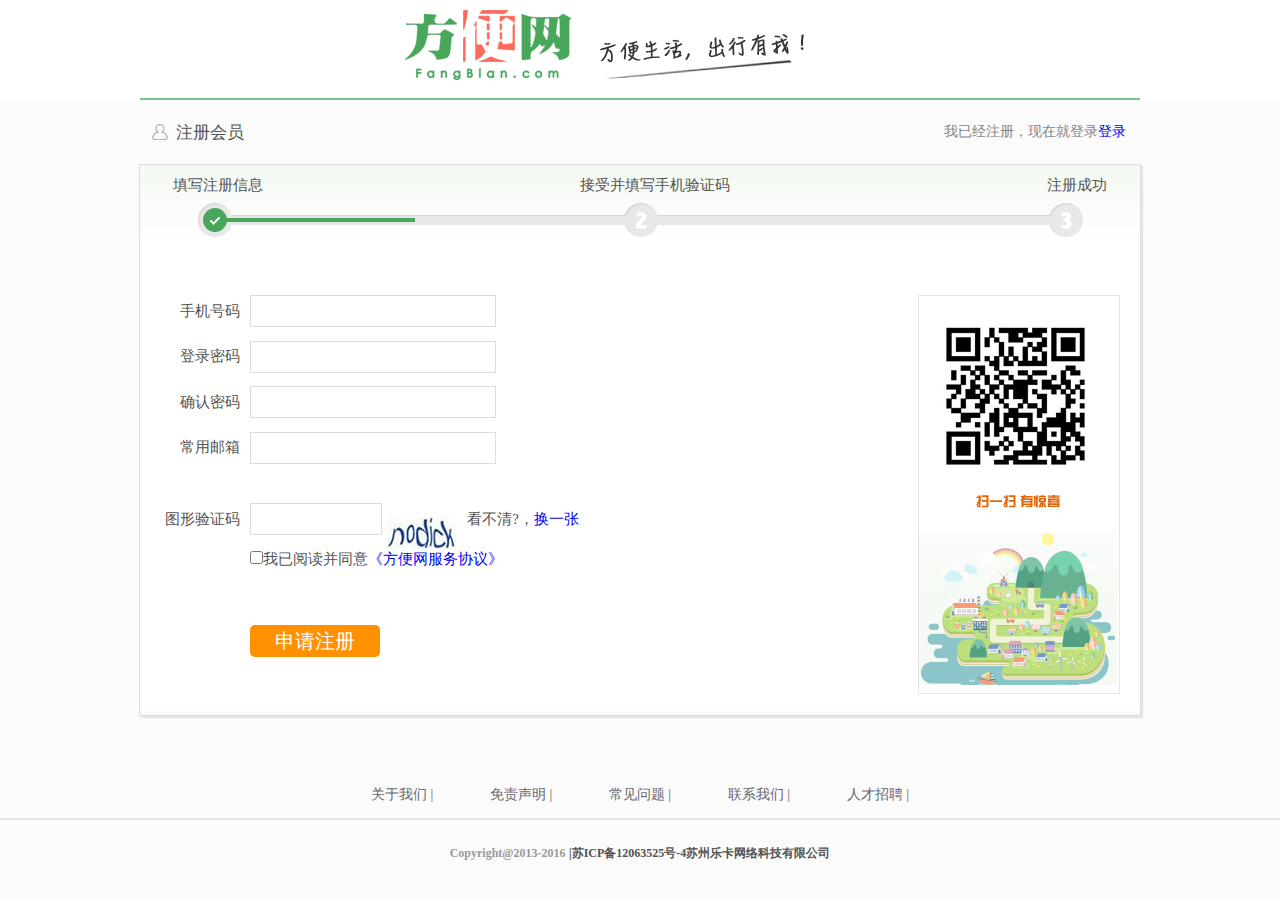
<file: index.html>
<!DOCTYPE html>
<html>
	<head>
		<meta charset="UTF-8">
		<title>方便网注册登录</title>
		<link rel="stylesheet" type="text/css" href="css/common.css"/>
		<link rel="stylesheet" type="text/css" href="css/style.css"/>
		<script src="js/common.js"></script>
		<script src="js/jquery-1.10.2.js"></script>
		<script src="js/js.js"></script>
	</head>
	<body>
		<!--头部-->
		<header>
			<!--头部顶端-->
			<div class="top">
				<img src="images/logo.png"/>
				<img src="images/logo1.png"/>
			</div>
		</header>
		<!--主体部分-->
		<section>
			<!--中间部分顶端-->
			<div class="sec-top">
				<img src="images/icon9_1.png"/><span>注册会员</span>				
				<p>我已经注册，现在就登录<a href="#">登录</a></p>
			</div>
			<!--中间部分主体-->
			<div class="sec-content">
				<div class="con-top">
					<ul>
						<li>填写注册信息</li>
						<li>接受并填写手机验证码</li>
						<li>注册成功</li>
					</ul>
					<ul>
						<li>
							<img src="images/regis1.png"/>
						</li>
						<li>
							<img src="images/regis3.png"/>
						</li>
						<li>
							<img src="images/regis4.png"/>
						</li>
					</ul>
				</div>
				<!--中间部分主要内容-->
				<div class="con-main">
					<div class="main-left">
						<div class="leftinput">
							<span>手机号码</span><input type="text" name="phone" id="phone"/>
							<br>
							
							<span>登录密码</span><input type="password" name="pwd" id="pwd">
							<br>

							<span>确认密码</span><input type="password" name="repwd" id="repwd">
							<br>

							<span>常用邮箱</span><input type="text" name="email" id="email">
							<br>

							<ul id="myul">
								<li>
									<img src="images/icon21_1.png" id="phoneInfor">
									<img src="images/icon35.png" id="phoneOk">
									<span id="phoneWrong">
										<img src="images/icon21.png">
										手机号码格式不正确
									</span>
								</li>

								<li>
									<img src="images/icon21_1.png" id="pwdInfor">
									<img src="images/icon35.png" id="pwdOk">
									<span id="pwdWrong">
										<img src="images/icon21.png" >
										密码格式错误
									</span>
								</li>
								<li>
									<img src="images/icon21_1.png" id="repwdInfor">
									<img src="images/icon35.png" id="repwdOk">
									<span id="repwdWrong">
										<img src="images/icon21.png" >
										两次密码不一致
									</span>
								</li>
								<li>
									<img src="images/icon21_1.png" id="emailInfor">
									<img src="images/icon35.png" id="emailOk">
									<span id="emailWrong">
										<img src="images/icon21.png" >
										邮箱格式不正确
									</span>
								</li>
							</ul>

							<span>图形验证码</span><input type="text" name="valid" id="val">
							<img src="images/icon36.png" class="validimg">
							<span id="valInfor">看不清?，<a href="#">换一张</a></span>
						</div>
						<div class="leftchb">
							<div class="chb">
								<input type="checkbox" value="" id="agree"><label for="agree">我已阅读并同意<a href="#">《方便网服务协议》</a></label>
							</div>							
						</div>
						<div class="main-bottom">
							<button type="button" id="applybtn">申请注册</button>
						</div>
					</div>
					<div class="main-right">
						<img src="images/webchat.png">
						<img src="images/regis7.png">
						<img src="images/regis6.png">
					</div>
				</div>				
			</div>
			<div class="sec-bottom">
				<ul>
					<li>关于我们
						<span>|</span>
					</li>
					<li>免责声明
						<span>|</span>
					</li>
					<li>常见问题
						<span>|</span>
					</li>
					<li>联系我们
						<span>|</span>
					</li>
					<li>人才招聘
						<span>|</span>
					</li>
				</ul>
			</div>
		</section>
		<footer>
			<div class="bottom">
				<span>Copyright@2013-2016</span>
				<span>|苏ICP备12063525号-4苏州乐卡网络科技有限公司</span>
			</div>
			
		</footer>
	</body>
</html>
</file>
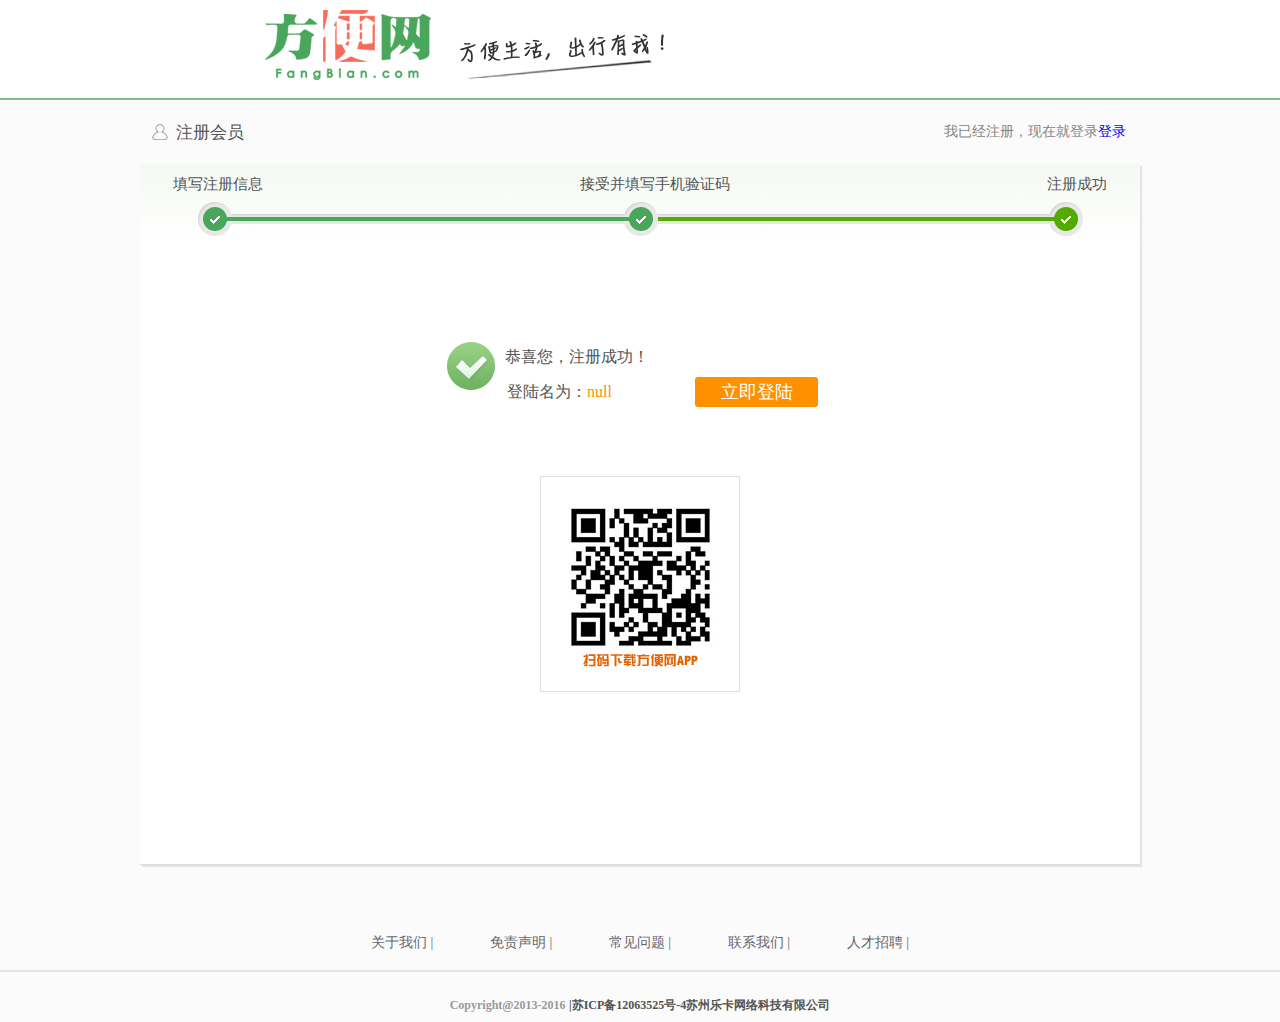
<file: login.html>
<!DOCTYPE html>
<html lang="en">
<head>
	<meta charset="UTF-8">
	<title>登录</title>
	<link rel="stylesheet" type="text/css" href="css/common.css"/>
	<link rel="stylesheet" type="text/css" href="css/login.css"/>
	<script src="js/jquery-1.10.2.js"></script>
	<script src="js/login.js"></script>
</head>
<body>
	<!--头部-->
	<header>
		<!--头部顶端-->
		<div class="top">
			<img src="images/logo.png"/>
			<img src="images/logo1.png"/>
		</div>
	</header>
	<!--主体部分-->
		<section>
			<!--中间部分顶端-->
			<div class="sec-top">
				<img src="images/icon9_1.png"/><span>注册会员</span>				
				<p>我已经注册，现在就登录<a href="#">登录</a></p>
			</div>
			<!--中间部分主体-->
			<div class="sec-content">
			<!--中间部分主体顶端-->
				<div class="con-top">
					<ul>
						<li>填写注册信息</li>
						<li>接受并填写手机验证码</li>
						<li>注册成功</li>
					</ul>
					<ul>
						<li>
							<img src="images/regis1.png"/>
						</li>
						<li>
							<img src="images/regis2.png"/>
						</li>
						<li>
							<img src="images/regis5.png"/>
						</li>
					</ul>
				</div>
				<!--中间部分主体中间-->
				<div class="con-main">
					<div class="main1">
						<img src="images/icon34.png">
						<span>恭喜您，注册成功！</span>
						<p>登陆名为：<span id="name">15962425175</span></p>
						<button type="button" id="loginbtn">立即登陆</button>
					</div>
					<div class="main2">
						<img src="images/webchat.png" alt="">
						<img src="images/text.png" alt="">
					</div>
				</div>
			<div class="sec-bottom">
				<ul>
					<li>关于我们
						<span>|</span>
					</li>
					<li>免责声明
						<span>|</span>
					</li>
					<li>常见问题
						<span>|</span>
					</li>
					<li>联系我们
						<span>|</span>
					</li>
					<li>人才招聘
						<span>|</span>
					</li>
				</ul>
			</div>
		</section>
			<!--阴影-->
			<div class="over"></div>
			<!--弹框登录-->
			<div class="login">
				<div class="logintop">
					<ul>
						<li class="click">密码登录</li>
						<li>手机验证码登录</li>
					</ul>
				</div>
				<div class="wrap">
					<div class="loginpwd">
						<input type="text" placeholder="手机号" class="phonenum">
						<input type="password" placeholder="密码" class="pwd">
						<div class="pwderror">帐号密码不一致</div>
						<div>
							<div>
								<input type="checkbox" id="autologin"><label for="autologin">自动登录</label>
							</div>
							<a href="#">忘记密码？</a>
						</div>
						<button class="loginbtn1" type="button">登录</button>
						<div class="regist">
							<p>还不是方便网会员？<a href="index.html">免费注册</a></p>
						</div>
					</div>
					<!--手机号验证登录-->
					<div  class="codelogin">
						<input type="text" placeholder="手机号" class="phonenum1">
						<input type="text" placeholder="验证码"><img src="images/icon32.png">
						<span>看不清楚？</span>
						<a href="">换一张</a>
						<input type="text" placeholder="手机验证码">
						<span>获取手机验证码</span>
						<button class="loginbtn2" type="button">登录</button>
						<div class="regist2">
							<p>还不是方便网会员？<a href="index.html">免费注册</a></p>
						</div>
					</div>
				</div>
			</div>
		<footer>
			<div class="bottom">
				<span>Copyright@2013-2016</span>
				<span>|苏ICP备12063525号-4苏州乐卡网络科技有限公司</span>
			</div>
			
		</footer>

</body>
</html>
</file>
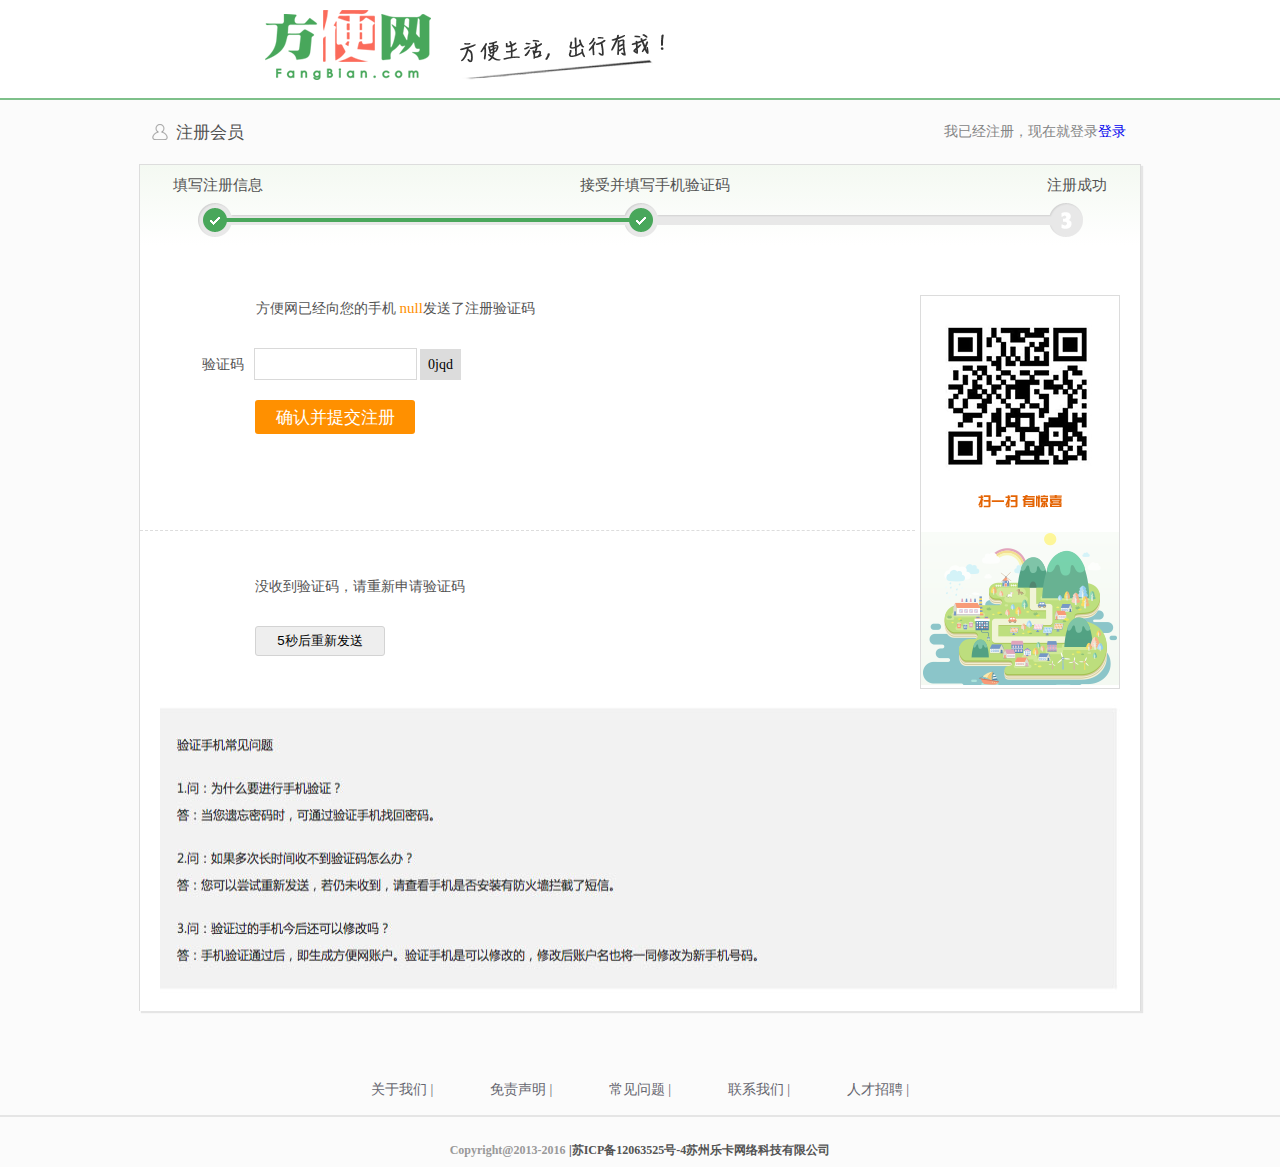
<file: regist.html>
<!DOCTYPE html>
<html lang="en">
<head>
	<meta charset="UTF-8">
	<title>手机验证注册</title>
	<link rel="stylesheet" type="text/css" href="css/common.css"/>
	<link rel="stylesheet" type="text/css" href="css/stylereg.css"/>
	<script src="js/jquery-1.10.2.js"></script>
	<script src="js/regist.js"></script>
</head>
<body>
	<!--头部-->
	<header>
		<!--头部顶端-->
		<div class="top">
			<img src="images/logo.png"/>
			<img src="images/logo1.png"/>
		</div>
	</header>
	<!--主体部分-->
		<section>
			<!--中间部分顶端-->
			<div class="sec-top">
				<img src="images/icon9_1.png"/><span>注册会员</span>				
				<p>我已经注册，现在就登录<a href="#">登录</a></p>
			</div>
			<!--中间部分主体-->
			<div class="sec-content">
			<!--中间部分主体顶端-->
				<div class="con-top">
					<ul>
						<li>填写注册信息</li>
						<li>接受并填写手机验证码</li>
						<li>注册成功</li>
					</ul>
					<ul>
						<li>
							<img src="images/regis1.png"/>
						</li>
						<li>
							<img src="images/regis2.png"/>
						</li>
						<li>
							<img src="images/regis4.png"/>
						</li>
					</ul>
				</div>
				<!--中间部分主体中间-->
				<div class="con-main">
					<div class="main-left">
						<div class="left1">
							<p>方便网已经向您的手机 <span id="pnumber"></span>发送了注册验证码</p>
							<div>验证码<input type="text" id="number"><span class="radnum"></span>
							<span id="wronum"></span></div>
							<button type="button" id="regist">确认并提交注册</button>
						</div>
						<div class="left2">
							<p>没收到验证码，请重新申请验证码</p>
							<button type="button" id="sendbtn"><span id="seconds">5</span>秒后重新发送</button>
						</div>
					</div>
					<div class="main-right">
						<img src="images/webchat.png">
						<img src="images/regis7.png">
						<img src="images/regis6.png">
					</div>
					<div class="main-bottom"></div>
				</div>
			</div>
			<div class="sec-bottom">
				<ul>
					<li>关于我们
						<span>|</span>
					</li>
					<li>免责声明
						<span>|</span>
					</li>
					<li>常见问题
						<span>|</span>
					</li>
					<li>联系我们
						<span>|</span>
					</li>
					<li>人才招聘
						<span>|</span>
					</li>
				</ul>
			</div>
		</section>
		<footer>
			<div class="bottom">
				<span>Copyright@2013-2016</span>
				<span>|苏ICP备12063525号-4苏州乐卡网络科技有限公司</span>
			</div>
			
		</footer>

</body>
</html>
</file>
<file: css/common.css>
@charset "utf-8";
/* 通用样式初始化 */
body, h1, h2, h3, h4, h5, h6, hr, p, blockquote, dl, dt, dd, ul, ol, li, pre, form, fieldset, legend, button, input, textarea, th, td {margin:0;padding:0;border:none;list-style:none;outline:none;}
body { font-size: 14px; font-family: "STFangsong";  padding: 0; margin: 0; color: #535353; }
div, form, ul, dd, dl, ol, dt, li, p { list-style: none; padding: 0; margin: 0; }
h1, h2, h3, h4, h5, h6 { font-size: 100%; margin: 0; padding: 0; font-weight: normal; }
table { border-collapse: separate; border-spacing: 0; }
table, td, th { vertical-align: middle; }
textarea, input, button, select, keygen, legend { outline: 0; margin: 0; padding: 0;}
textarea { resize:none; } 
img{border:none;vertical-align:bottom;}
input[type="button"],input[type="submit"],input[type="reset"]{-webkit-appearance:none;outline:none;}
a { text-decoration: none;  cursor: pointer; }
a:hover { text-decoration: none; }

/* 清除浮动 */
.clearfix:after{ content: "\0020"; display: block; height: 0; clear: both; visibility: hidden; overflow: hidden; }
.clear { width: 0; height: 0; margin: 0; padding: 0; line-height: 0px; font-size: 0px; clear: both;}

.none { display: none; }
.left { float: left; }
.right { float: right; }
.red{ color: #f00;}
</file>
<file: css/style.css>
@charset "utf-8";
body{
	background: #fbfbfb;
}
/*头部*/
header{
	width:100%;
	max-width: 1533px;
	overflow: hidden;
	background: #fff;
	margin: 0 auto;
}
/*头部顶端*/
header .top{
	width: 1000px;
	height: 98px;
	border-bottom: 2px solid #7ec08a;
	margin: 0 auto;
}
header .top img:nth-of-type(1){
	width:166px;
	height: 70px;
	margin-left: 265px;
	margin-top: 10px;
}
header .top img:nth-of-type(2){
	width: 204px;
	height: 46px;
	margin-left: 25px;
	margin-top: 3px;
}
/*主体部分*/
section{
	width: 100%;
	max-width: 1533px;
	height: 718px;
	border-bottom: 2px solid #e5e5e5;
	overflow: hidden;
	margin: 0 auto;
}
/*主体部分顶端*/
section .sec-top{
	width: 1000px;
	height: 64px;
	margin: 0 auto;
	display: flex;
	align-items: center;
}
section .sec-top img{
	width: 16px;
	height:16px;
	margin-left:12px;
	margin-right:8px;
	float: left;
}
section .sec-top span{
	font:17px Microsoft YaHei;
}
section .sec-top p{
	font:14px Microsoft YaHei;
	color:#848485;
	margin-left: 700px;
	float: right;
}
/*主体部分中间*/
section .sec-content{
	width: 1000px;
	height: 550px;
	margin: 0 auto;
	border:1px solid #ddd;
	box-shadow:2px 2px 1px #e5e5e5;
}
section .sec-content .con-top{
	width:1000px;
	height: 80px;
	background-image: linear-gradient(to top,#fff,#f4f9f2);
}
section .sec-content .con-top ul:nth-of-type(1){
	width: 934px;
	height: 40px;
	margin:0 auto;
	display: flex;
	justify-content: space-between;
	align-items: center;
}
section .sec-content .con-top ul:nth-of-type(2){
	width: 885px;
	height: 30px;
	margin:0 auto;
	display: flex;
	justify-content: space-between;
	align-items: center;
}
section .sec-content .con-top ul li{
	font: 15px Microsoft YaHei;
}
section .sec-content .con-main{
	width: 1000px;
	height: 466px;
	background: #fff;
}
section .sec-content .con-main .main-left{
	width: 767px;
	height: 416px;
	float: left;
}
section .sec-content .con-main .main-left .leftinput{
	width: 572px;
	height: 255px;
	padding-top: 50px;
}
section .sec-content .con-main .main-left .leftinput>span{
	display: inline-block;
	width: 100px;
	text-align: right;
	padding-bottom: 20px;
	padding-right: 10px;
	font:15px Microsoft YaHei;
}
section .sec-content .con-main .main-left .leftinput input{
	width: 244px;
	height: 30px;
	border:1px solid #ddd;
}
section .sec-content .con-main .main-left .leftinput input:focus{
	border: 1px solid #77d924;
}
section .sec-content .con-main .main-left .leftinput input:last-of-type{
	width: 130px;
	height: 30px;
	border:1px solid #ddd;
}
section .sec-content .con-main .main-left .leftinput #valInfor{
	padding-right: 0;
	width: 120px;
}
section .sec-content .con-main .main-left .leftinput ul{
	width: 250px;
	height: 196px;
	margin-top: -170px;
	margin-left: 335px;
}

section .sec-content .con-main .main-left .leftinput ul li{
	height: 30px;
	display: flex;
	align-items: center;
	margin-bottom: 12px;
}
section .sec-content .con-main .main-left .leftinput ul li>img{
	display: none;
}
section .sec-content .con-main .main-left .leftinput ul li>img:nth-of-type(2){
	margin-right: 10px;
	margin-left: 25px;
}
section .sec-content .con-main .main-left .leftinput ul li>span{
	display: inline-block;
	width: 193px;
	height: 20px;
	border: 1px solid #ffb924;
	background: #fff6cf;
	font: 14px Microsoft YaHei;
	color: #fd874c;
	margin-left: 15px;
	display: none;
}
section .sec-content .con-main .main-left .leftinput ul li>span img{
	margin-left: 5px;
}
section .sec-content .con-main .main-left .leftinput .validimg{
	width: 70px;
	height: 32px;
}
section .sec-content .con-main .main-left .leftchb{
	width: 572px;
	height: 75px;
}
section .sec-content .con-main .main-left .leftchb .chb{
	width: 462px;
	padding-left: 110px;
	font:15px Microsoft YaHei;
}
section .sec-content .con-main .main-left .main-bottom button{
	width: 130px;
	height: 32px;
	background: #ff9000;
	font: 20px Microsoft YaHei;
	color: #fff;
	margin-left: 110px;
	border-radius: 5px;
}
/*主体部分右侧*/
section .sec-content .con-main .main-right{
	width: 200px;
	height: 397px;
	border:1px solid #e5e5e5;
	margin-top: 50px;
	margin-right: 20px;
	float: right;
}

section .sec-content .con-main .main-right img:nth-of-type(1){
	margin-top: 25px;
	margin-left: 20px;
}
section .sec-content .con-main .main-right img:nth-of-type(2){
	margin-top: 22px;
	margin-left: 55px;
}
section .sec-content .con-main .main-right img:nth-of-type(3){
	margin-top: 22px;
}
/*主体部分底端*/
section .sec-bottom{
	width: 1000px;
	height: 107px;
	margin: 0 auto;
}
section .sec-bottom ul{
	width: 538px;
	height: 35px;
	margin: 70px auto;
	display: flex;
	justify-content: space-between;
	font: 14px Microsoft YaHei;
	color: #66666f;
}
footer{
	width: 100%;
	max-width: 1533px;
	height: 25px;
	padding-top: 25px;
	overflow: hidden;
	margin: 0 auto;
}
footer .bottom{
	width: 1000px;
	height: 25px;
	margin: 0 auto;
	text-align: center;
}
footer span:first-of-type{
	font: 12px Microsoft YaHei;
	color: #999999;
	font-weight: bold;
}
footer span:last-of-type{
	font: 12px Microsoft YaHei;
	font-weight: bold;
}
/*验证正确，后面显示的提示信息*/

/*验证错误时，input边框变成黄色*/
.wrongYellow{
	border: 1px solid #ffb924;
}
</file>
<file: css/login.css>
@charset "utf-8";
body{
	background: #fbfbfb;
}
/*头部*/
header{
	width:100%;
	max-width: 1533px;
	overflow: hidden;
	background: #fff;
	margin:0 auto;
}
/*头部顶端*/
header .top{
	width: 100%;
	max-width: 1533px;
	height: 98px;
	border-bottom: 2px solid #7ec08a;
}
header .top img:nth-of-type(1){
	width:166px;
	height: 70px;
	margin-left: 265px;
	margin-top: 10px;
}
header .top img:nth-of-type(2){
	width: 204px;
	height: 46px;
	margin-left: 25px;
	margin-top: 3px;
}

/*主体部分*/
section{
	width: 100%;
	max-width: 1533px;
	height: 870px;
	border-bottom: 2px solid #e5e5e5;
	overflow: hidden;
	margin: 0 auto;
}
/*section 主体部分顶端*/
section .sec-top{
	width: 1000px;
	height: 64px;
	margin: 0 auto;
	display: flex;
	align-items: center;
}
section .sec-top img{
	width: 16px;
	height:16px;
	margin-left:12px;
	margin-right:8px;
	float: left;
}
section .sec-top span{
	font:17px Microsoft YaHei;
}
section .sec-top p{
	font:14px Microsoft YaHei;
	color:#848485;
	margin-left: 700px;
	float: right;
}
/*section主体中间*/
section .sec-content{
	width: 1000px;
	height: 700px;
	margin: 0 auto;
	border-bottom:1px solid #ddd;
	box-shadow:2px 2px 1px #e5e5e5;
}
section .sec-content .con-top{
	width:1000px;
	height: 80px;
	background-image: linear-gradient(to top,#fff,#f4f9f2);
}
section .sec-content .con-top ul:nth-of-type(1){
	width: 934px;
	height: 40px;
	margin:0 auto;
	display: flex;
	justify-content: space-between;
	align-items: center;
}
section .sec-content .con-top ul:nth-of-type(2){
	width: 885px;
	height: 30px;
	margin:0 auto;
	display: flex;
	justify-content: space-between;
	align-items: center;
}
section .sec-content .con-top ul li{
	font: 15px Microsoft YaHei;
}
section .sec-content .con-main{
	width: 1000px;
	height: 620px;
	background: #fff;
	box-sizing: border-box;
	padding-top: 93px;
}
section .sec-content .con-main .main1{
	width: 370px;
	height: 84px;
	margin-left: 307px;
	position: relative;
}
section .sec-content .con-main .main1 img{
	float: left;
	margin-top: 5px;
}
section .sec-content .con-main .main1>span{
	font:16px Microsoft YaHei;
	float: left;
	margin-top: 10px;
	margin-left: 10px;
}
section .sec-content .con-main .main1 p{
	font:16px Microsoft YaHei;
	position: absolute;
	left: 60px;
	top: 45px;
}
section .sec-content .con-main .main1 p #name{
	font: 16px Microsoft YaHei;
	color: #ff9000;
}
section .sec-content .con-main .main1 button{
	width: 123px;
	height: 30px;
	background: #ff9000;
	color: #fff;
	border-radius: 3px;
	position: absolute;
	top:40px; 
	left:248px;
	font:18px Microsoft YaHei;
}
section .sec-content .con-main .main2{
	width: 200px;
	height:216px;
	margin: 55px auto;
	padding-top: 25px;
	text-align: center;
	border: 1px solid #ddd;
	box-sizing: border-box;
}
/*section 主体底部*/
section .sec-bottom{
	width: 1000px;
	height: 107px;
	margin: 0 auto;
}
section .sec-bottom ul{
	width: 538px;
	height: 35px;
	margin: 70px auto;
	display: flex;
	justify-content: space-between;
	font: 14px Microsoft YaHei;
	color: #66666f;
}
/*底部*/
footer{
	width: 100%;
	max-width: 1533px;
	height: 25px;
	text-align: center;
	padding-top: 25px;
	overflow: hidden;
	margin: 0 auto;
}
footer span:first-of-type{
	font: 12px Microsoft YaHei;
	color: #999999;
	font-weight: bold;
}
footer span:last-of-type{
	font: 12px Microsoft YaHei;
	font-weight: bold;
}

/*弹框登录*/
.over{
	width: 100%;
	height: 100%;
	position: fixed;
	z-index: 3;
	top: 0;
	background-color: rgba(1,1,1,0.3);
	display: none;
}
.login{
	width: 360px;
	height: 380px;
	position: fixed;
	top: 50%;
	left: 50%;
	margin-left: -140px;
	margin-top:-50px;
	z-index: 4;
	border-radius: 8px;
	background: #fff;
	display: none;
}
.login .logintop ul{
	width: 360px;
	height: 55px;
	box-sizing:border-box;
}
.login .logintop ul li{
	width: 180px;
	height: 55px;
	float: left;
	text-align: center;
	font: 18px Microsoft YaHei;
	padding-top: 20px;
	box-sizing:border-box;
	font-weight: bold;
	color: #a6a5a3;
	border-bottom: 1px solid #49a76b; 
}
/* .login .logintop ul li:nth-of-type(1){
	color:#49a76b;;
	border-bottom: 3px solid #49a76b; 
} */

.login .wrap .loginpwd{
	width: 360px;
	height: 327px;
}
.login .wrap .loginpwd>input{
	margin-top:26px;
	margin-left: 30px;
	width: 300px;
	height: 40px;
	color:#63615c;
	padding-left: 46px;
	box-sizing:border-box;
	border: 1px solid #e0e0e0;
	border-radius: 3px;
}
.login .wrap .loginpwd>div:nth-of-type(2){
	width: 300px;
	height: auto;
	margin: 16px auto 0 auto;
	display: flex;
	justify-content:space-between;
}
.pwderror{
	width: 130px;
	padding: 6px 6px;
	margin: 10px auto 0 auto;
	color: #fff;
	background:#ff9000; 
	text-align: center;
	display: none;
}
.login .wrap .loginpwd>div a{
	color:#76bcf0;
}
.login .wrap .loginpwd button{
	color:#fff;
	font: 18px Microsoft YaHei;
	padding: 8px 130px;
	margin-left:34px;
	margin-top:20px;
	background: #49a75b;
	border-radius: 5px;
}
.login .wrap .regist{
	width: 330px;
	height: 50px;
	margin: 20px auto;
	text-align: center;
	background: #f7fbf5;
	padding-top:18px;
	box-sizing:border-box;
}
.login .wrap .regist p{
	font: 16px Microsoft YaHei;
}
.login .wrap .codelogin{
	width: 360px;
	height: 327px;
	position: fixed;
	left: 50%;
	top: 50%;
	margin-left: -140px;
	margin-top:4px;
	z-index: 2;
	border-radius: 8px;
	display: none;
}

.login .wrap .codelogin>input{
	margin-top:26px;
	margin-left: 30px;
	width: 126px;
	height: 40px;
	color:#63615c;
	padding-left: 46px;
	box-sizing:border-box;
	border: 1px solid #e0e0e0;
	border-radius: 3px;
}
.login .wrap .codelogin>input:nth-of-type(1){
	margin-top:26px;
	margin-left: 30px;
	width: 300px;
	height: 40px;
	color:#63615c;
	padding-left: 46px;
	box-sizing:border-box;
	border: 1px solid #e0e0e0;
}
.login .wrap .codelogin span:nth-of-type(2){
	padding: 6px 9px;
	border:1px solid #eeeeee;
	font: 10px Microsoft YaHei;
}
.login .wrap .codelogin a{
	color:#21aee4;
}
.login .wrap .codelogin button{
	color:#fff;
	font:18px Microsoft YaHei;
	padding: 8px 130px;
	margin-left:34px;
	margin-top:20px;
	background: #49a75b;
	border-radius: 5px;
}
.login .wrap .codelogin .regist2{
	width: 330px;
	height: 50px;
	margin: 20px auto;
	text-align: center;
	background: #f7fbf5;
	padding-top:18px;
	box-sizing:border-box;
}
.login .wrap .codelogin .regist2 p{
	font: 16px Microsoft YaHei;
}

/*悬浮时的样式*/
.login .logintop ul li.click{
	color:#49a75b;
	border-bottom: 3px solid #49a75b;
}
</file>
<file: css/stylereg.css>
@charset "utf-8";
body{
	background: #fbfbfb;
}
/*头部*/
header{
	width:100%;
	max-width: 1533px;
	overflow: hidden;
	background: #fff;
	margin:0 auto;
}
/*头部顶端*/
header .top{
	width: 100%;
	max-width: 1533px;
	height: 98px;
	border-bottom: 2px solid #7ec08a;
}
header .top img:nth-of-type(1){
	width:166px;
	height: 70px;
	margin-left: 265px;
	margin-top: 10px;
}
header .top img:nth-of-type(2){
	width: 204px;
	height: 46px;
	margin-left: 25px;
	margin-top: 3px;
}
/*主体部分*/
section{
	width: 100%;
	max-width: 1533px;
	height: 1015px;
	border-bottom: 2px solid #e5e5e5;
	overflow: hidden;
	margin: 0 auto;
}
/*section 主体部分顶端*/
section .sec-top{
	width: 1000px;
	height: 64px;
	margin: 0 auto;
	display: flex;
	align-items: center;
}
section .sec-top img{
	width: 16px;
	height:16px;
	margin-left:12px;
	margin-right:8px;
	float: left;
}
section .sec-top span{
	font:17px Microsoft YaHei;
}
section .sec-top p{
	font:14px Microsoft YaHei;
	color:#848485;
	margin-left: 700px;
	float: right;
}
/*section主体中间*/
section .sec-content{
	width: 1000px;
	height: 845px;
	margin: 0 auto;
	border:1px solid #ddd;
	box-shadow:2px 2px 1px #e5e5e5;
}
section .sec-content .con-top{
	width:1000px;
	height: 80px;
	background-image: linear-gradient(to top,#fff,#f4f9f2);
}
section .sec-content .con-top ul:nth-of-type(1){
	width: 934px;
	height: 40px;
	margin:0 auto;
	display: flex;
	justify-content: space-between;
	align-items: center;
}
section .sec-content .con-top ul:nth-of-type(2){
	width: 885px;
	height: 30px;
	margin:0 auto;
	display: flex;
	justify-content: space-between;
	align-items: center;
}
section .sec-content .con-top ul li{
	font: 15px Microsoft YaHei;
}
section .sec-content .con-main{
	width: 1000px;
	height: 766px;
	background: #fff;
	position: relative;
}
section .sec-content .con-main .main-left{
	width: 775px;
	height: 463px;
	float: left;
}
section .sec-content .con-main .main-left .left1{
	width: 775px;
	height: 230px;
	border-bottom: 1px dashed #ddd;
}
section .sec-content .con-main .main-left .left1 p{
	font: 14px Microsoft YaHei;
	margin-left:116px;
	margin-top: 55px; 
}
section .sec-content .con-main .main-left .left1 p>span{
	font: 15px Microsoft YaHei;
	color: #ff9000;
}
section .sec-content .con-main .main-left .left1>div{
	font: 14px Microsoft YaHei;
	margin-left: 62px;
	margin-top: 30px;
}
/* section .sec-content .con-main .main-left .left1>div span:first-of-type{
	display: inline-block;
	width: 30px;
	height: 30px;
} */
section .sec-content .con-main .main-left .left1 input{
	width: 161px;
	height: 30px;
	border: 1px solid #d9d9d9;
	margin-left: 10px;
}
section .sec-content .con-main .main-left .left1 button{
	width: 160px;
	height: 34px;
	background: #ff9000;
	font: 17px Microsoft YaHei;
	color: #fff;
	margin-top: 20px;
	margin-left: 115px;
	border-radius: 3px;
}
section .sec-content .con-main .main-left .left2{
	width: 775px;
	height: 233px;
}
section .sec-content .con-main .main-left .left2 p{
	font: 14px Microsoft YaHei;
	margin-top: 47px;
	margin-left: 115px;
}
section .sec-content .con-main .main-left .left2 button{
	width: 130px;
	height: 30px;
	background: #eee;
	border: 1px solid #d3d3d3;
	border-radius: 3px;
	margin-left: 115px;
	margin-top: 30px;
}
section .sec-content .con-main .main-right{
	width: 200px;
	height: 394px;
	border: 1px solid #dcdcdc;
	float: right;
	margin-top: 50px;
	margin-right: 20px;
	box-sizing: border-box;
}
section .sec-content .con-main .main-right img:nth-of-type(1){
	margin-top: 25px;
	margin-left: 20px;
}
section .sec-content .con-main .main-right img:nth-of-type(2){
	margin-top: 22px;
	margin-left: 55px;
}
section .sec-content .con-main .main-right img:nth-of-type(3){
	margin-top: 22px;
}
section .sec-content .con-main .main-bottom{
	width: 960px;
	height: 288px;
	background: url(../images/con-bottom_03.jpg);
	position: absolute;
	top: 460px;
	left: 20px;
}

/*section 主体底部*/
section .sec-bottom{
	width: 1000px;
	height: 107px;
	margin: 0 auto;
}
section .sec-bottom ul{
	width: 538px;
	height: 35px;
	margin: 70px auto;
	display: flex;
	justify-content: space-between;
	font: 14px Microsoft YaHei;
	color: #66666f;
}
/*底部*/
footer{
	width: 100%;
	max-width: 1533px;
	height: 25px;
	padding-top: 25px;
	overflow: hidden;
	margin: 0 auto;
}
footer .bottom{
	width: 1000px;
	height: 25px;
	margin: 0 auto;
	text-align: center;
}
footer span:first-of-type{
	font: 12px Microsoft YaHei;
	color: #999999;
	font-weight: bold;
}
footer span:last-of-type{
	font: 12px Microsoft YaHei;
	font-weight: bold;
}

.radnum{
	background: #dcdcdc;
	color: #000;
	padding: 8px;
	margin-left: 3px;
	width: 30px;
}
</file>
